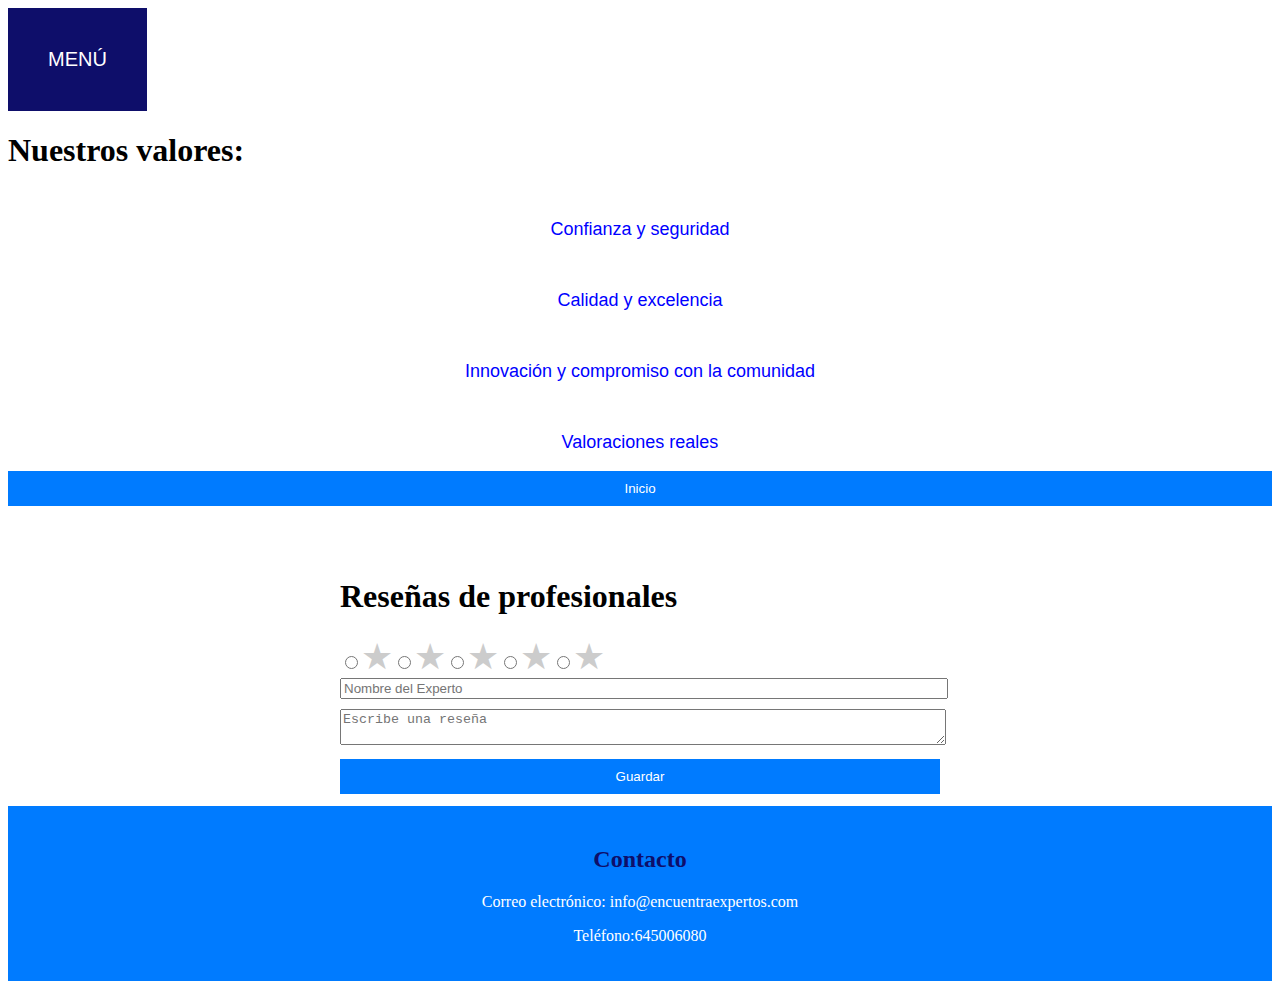
<file: blog.html>
<!DOCTYPE HTML>
<html lang="es">

 <head>
  <meta charset="utf-8">
  <title>EncuentraExpertos.com</title>
  <link rel="stylesheet" type="text/css" href="estilo.css">
  
  </head>

 <body>
   
    <header>
        <div class="menu-container">
         <button class="dropdown-btn">MENÚ</button>
         <div class="dropdown-content">
           <a href="EncuentraExpertos.html">Inicio</a>
           <a href="blog.html">Blog</a>
           <a href="contacto.html">Contacto</a>
           <a href="nosotros.html">Sobre nosotros</a>
         </div>
       </div>

       <script>
           document.addEventListener("DOMContentLoaded", function() {
             var dropdownBtn = document.querySelector('.dropdown-btn');
             dropdownBtn.addEventListener('click', function() {
               this.nextElementSibling.classList.toggle('show');
             });
           });
           </script>
          
   </header>

    <h1>Nuestros valores:</h1>
    <p class="valores">Confianza y seguridad</p>
    <p class="valores">Calidad y excelencia</p>
    <p class="valores">Innovación y compromiso con la comunidad</p>
    <p class="valores">Valoraciones reales</p>


    <form onsubmit="volverinicio(); return false;">
      <button type="submit">Inicio</button>
      </form> 
    </section>


<div class="contenedor">
    <h1>Reseñas de profesionales</h1>
    <div class="star-rating">
        <input type="radio" id="5-stars" name="rating" value="5" />
        <label for="5-stars" class="star">&#9733;</label>
        <input type="radio" id="4-stars" name="rating" value="4" />
        <label for="4-stars" class="star">&#9733;</label>
        <input type="radio" id="3-stars" name="rating" value="3" />
        <label for="3-stars" class="star">&#9733;</label>
        <input type="radio" id="2-stars" name="rating" value="2" />
        <label for="2-stars" class="star">&#9733;</label>
        <input type="radio" id="1-star" name="rating" value="1" />
        <label for="1-star" class="star">&#9733;</label>
      </div>
  
    <div id="expertForm">
      <input type="text" id="nombre" placeholder="Nombre del Experto">
      <textarea id="reseña" placeholder="Escribe una reseña"></textarea>
      <button onclick="guardarExperto()">Guardar</button>
  </div>
  <div id="expertosGuardados">
  </div>
  </div>


  <footer id="contacto">
    <h2>Contacto</h2>
    <p>Correo electrónico: info@encuentraexpertos.com</p>
    <p>Teléfono:645006080</p>
  </footer>
  
  <script src="app.js"></script>

 </body>

</html>
</file>
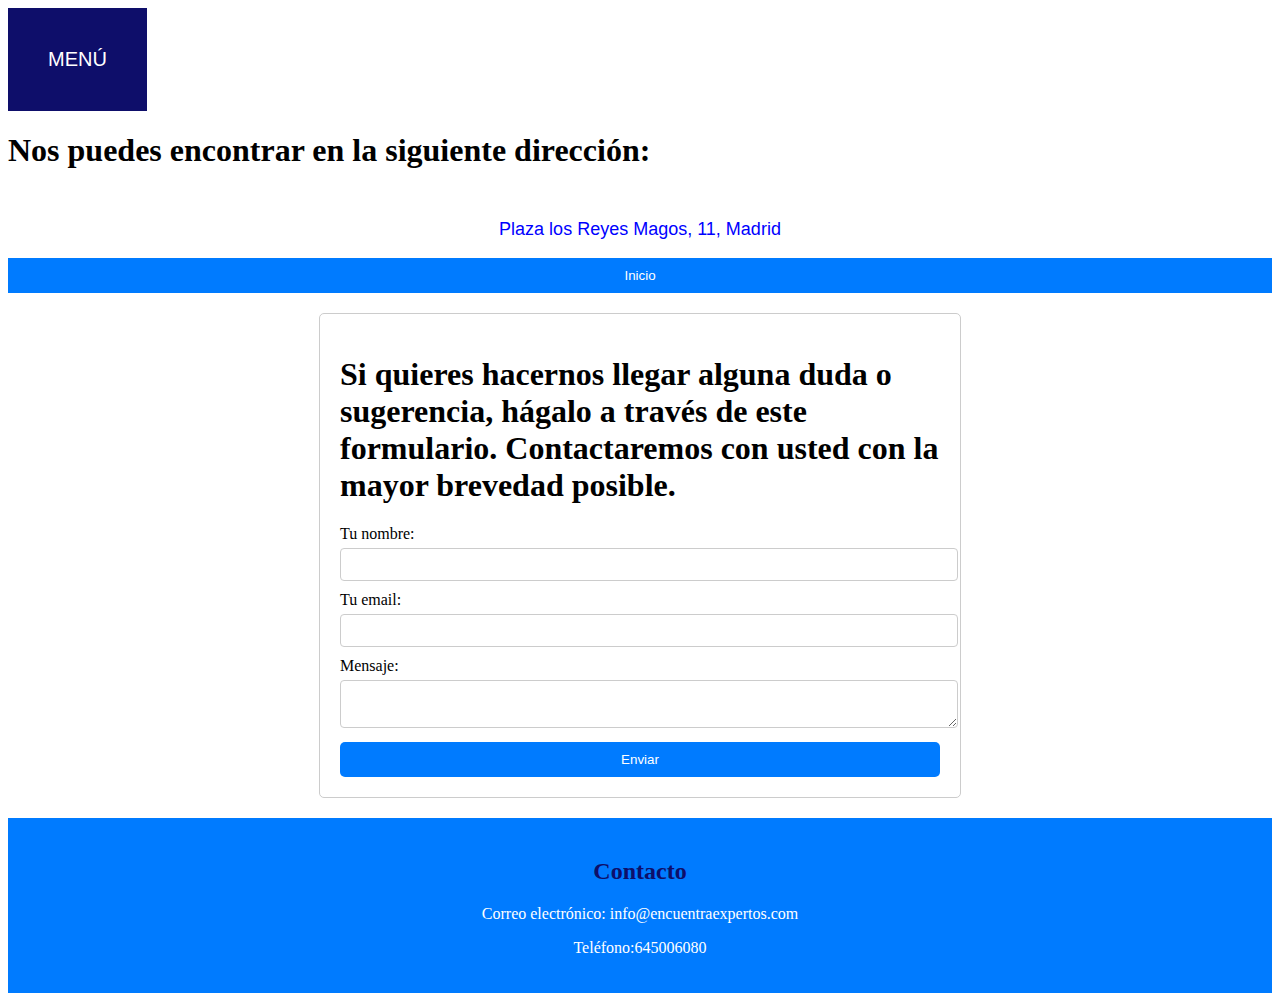
<file: contacto.html>
<!DOCTYPE HTML>
<html lang="es">

 <head>
  <meta charset="utf-8">
  <title>EncuentraExpertos.com</title>
  <link rel="stylesheet" type="text/css" href="estilo.css">

  </head>

 <body>

    <header>
         <div class="menu-container">
          <button class="dropdown-btn">MENÚ</button>
          <div class="dropdown-content">
            <a href="EncuentraExpertos.html">Inicio</a>
            <a href="blog.html">Blog</a>
            <a href="contacto.html">Contacto</a>
            <a href="nosotros.html">Sobre nosotros</a>
          </div>
        </div>

        <script>
            document.addEventListener("DOMContentLoaded", function() {
              var dropdownBtn = document.querySelector('.dropdown-btn');
              dropdownBtn.addEventListener('click', function() {
                this.nextElementSibling.classList.toggle('show');
              });
            });
            </script>
            
    </header>

    <h1>Nos puedes encontrar en la siguiente dirección:</h1>
    <p class="valores">Plaza los Reyes Magos, 11, Madrid</p>

    <form onsubmit="volverinicio(); return false;">
      <button type="submit">Inicio</button>
      </form> 
    </section>

    <div class="formulario-quejas">
      <h1>Si quieres hacernos llegar alguna duda o sugerencia, hágalo a través de este formulario. Contactaremos con usted con la mayor brevedad posible.</h1>
      <form id="formQuejas">
          <label for="nombre">Tu nombre:</label>
          <input type="text" id="nombre" name="nombre" required>
          
          <label for="email">Tu email:</label>
          <input type="email" id="email" name="email" required>
          
          <label for="mensaje">Mensaje:</label>
          <textarea id="mensaje" name="mensaje" required></textarea>
          
          <button type="submit">Enviar</button>
      </form>
  </div>



    <footer id="contacto">
      <h2>Contacto</h2>
      <p>Correo electrónico: info@encuentraexpertos.com</p>
      <p>Teléfono:645006080</p>
    </footer>
    
    <script src="app.js"></script>
 </body>

</html>
</file>
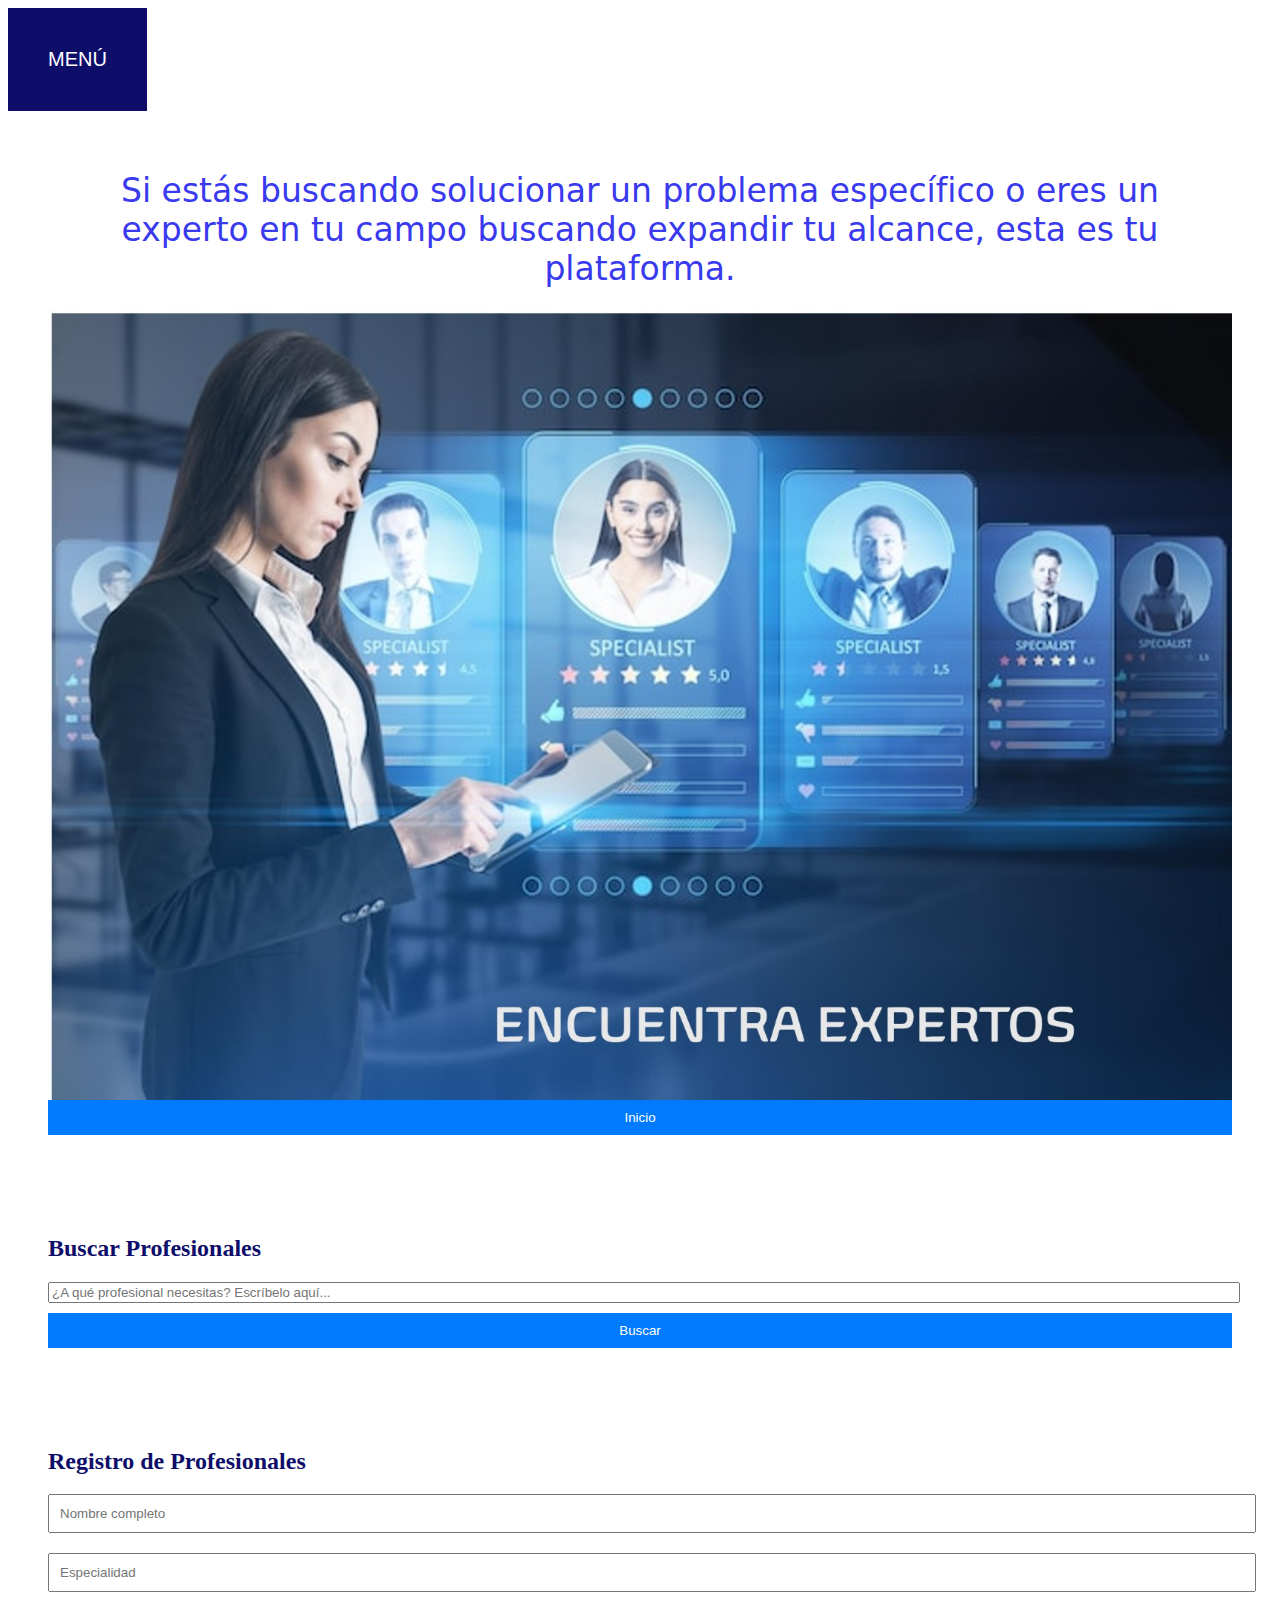
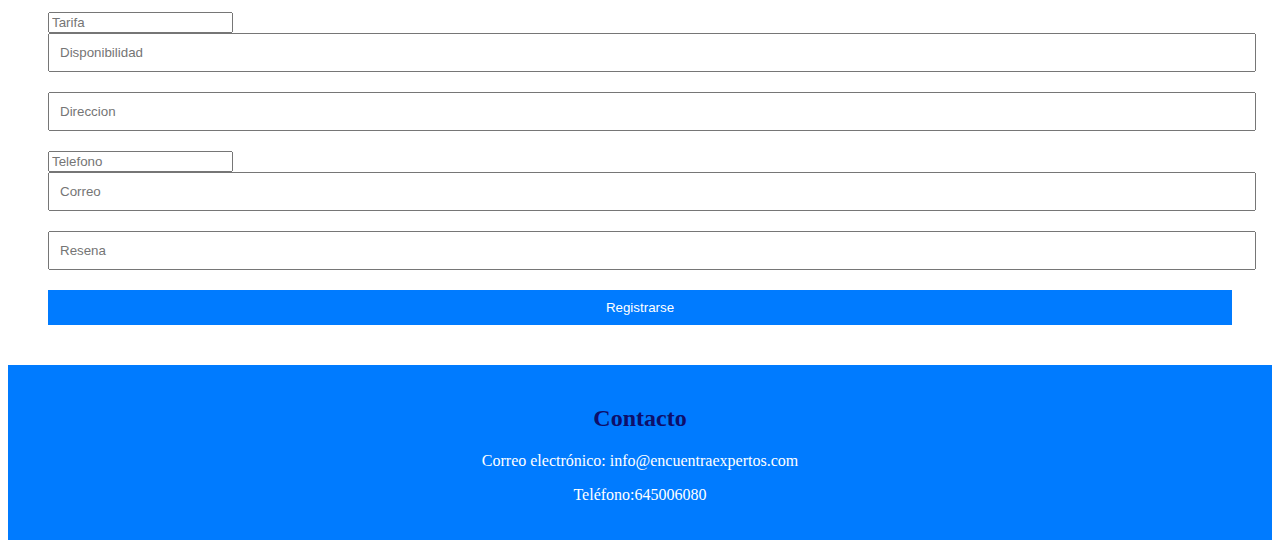
<file: EncuentraExpertos.html>
<!DOCTYPE HTML>
<html lang="es">

 <head>
  <meta charset="utf-8">
  <title>EncuentraExpertos.com</title>
  <link rel="stylesheet" type="text/css" href="estilo.css">
  <meta name="viewport" content="width=device-width, initial-scale=1.0">
 </head>

 <body>


  <!--Header-->

  <header>
    <div class="menu-container">
     <button class="dropdown-btn">MENÚ</button>
     <div class="dropdown-content">
       <a href="EncuentraExpertos.html">Inicio</a>
       <a href="blog.html">Blog</a>
       <a href="contacto.html">Contacto</a>
       <a href="nosotros.html">Sobre nosotros</a>
     </div>
   </div>

   <script>
    document.addEventListener("DOMContentLoaded", function() {
      var dropdownBtn = document.querySelector('.dropdown-btn');
      dropdownBtn.addEventListener('click', function() {
        this.nextElementSibling.classList.toggle('show');
      });
    });
    </script>

</header>

<section>

    <!--Cuerpo-->
    
        <h1 class="bienvenidos">Si estás buscando solucionar un problema específico o eres un experto en tu campo buscando expandir tu alcance, esta es tu plataforma.</h1>
       
        <img class="Imagen1" src="Imagen1.jpg" alt="Imagen expertos">
    
      
  <form onsubmit="volverinicio(); return false;">
  <button type="submit">Inicio</button>
  </form> 
</section>
 

  <section id="buscar">
    <h2>Buscar Profesionales</h2>
  <input type="text" id="searchInput" placeholder="¿A qué profesional necesitas? Escríbelo aquí...">
  <button onclick="buscarExperto()">Buscar</button>
  <div id="resultado"></div>
  <div id="listaExpertos"></div>
  </section>


<section id="registro">
  <h2>Registro de Profesionales</h2>
  <form id="formRegistro" onsubmit="registrarProfesional(); return false;">
    <input type="text" id="nombre" placeholder="Nombre completo" required>
    <input type="text" id="especialidad" placeholder="Especialidad" required>
    <input type="number" id="tarifa" placeholder="Tarifa" required>
    <input type="text" id="disponibilidad" placeholder="Disponibilidad" required>
    <input type="text" id="direccion" placeholder="Direccion" required>
    <input type="number" id="telefono" placeholder="Telefono" required>
    <input type="email" id="correo" placeholder="Correo" required>
    <input type="text" id="resena" placeholder="Resena" required>
    <button onclick="registrarProfesional()">Registrarse</button>
 
</section>


 <!--Footer-->

<footer id="contacto">
  <h2>Contacto</h2>
  <p>Correo electrónico: info@encuentraexpertos.com</p>
  <p>Teléfono:645006080</p>
</footer>

<script src="app.js"></script>

 </body>
</html>
</file>
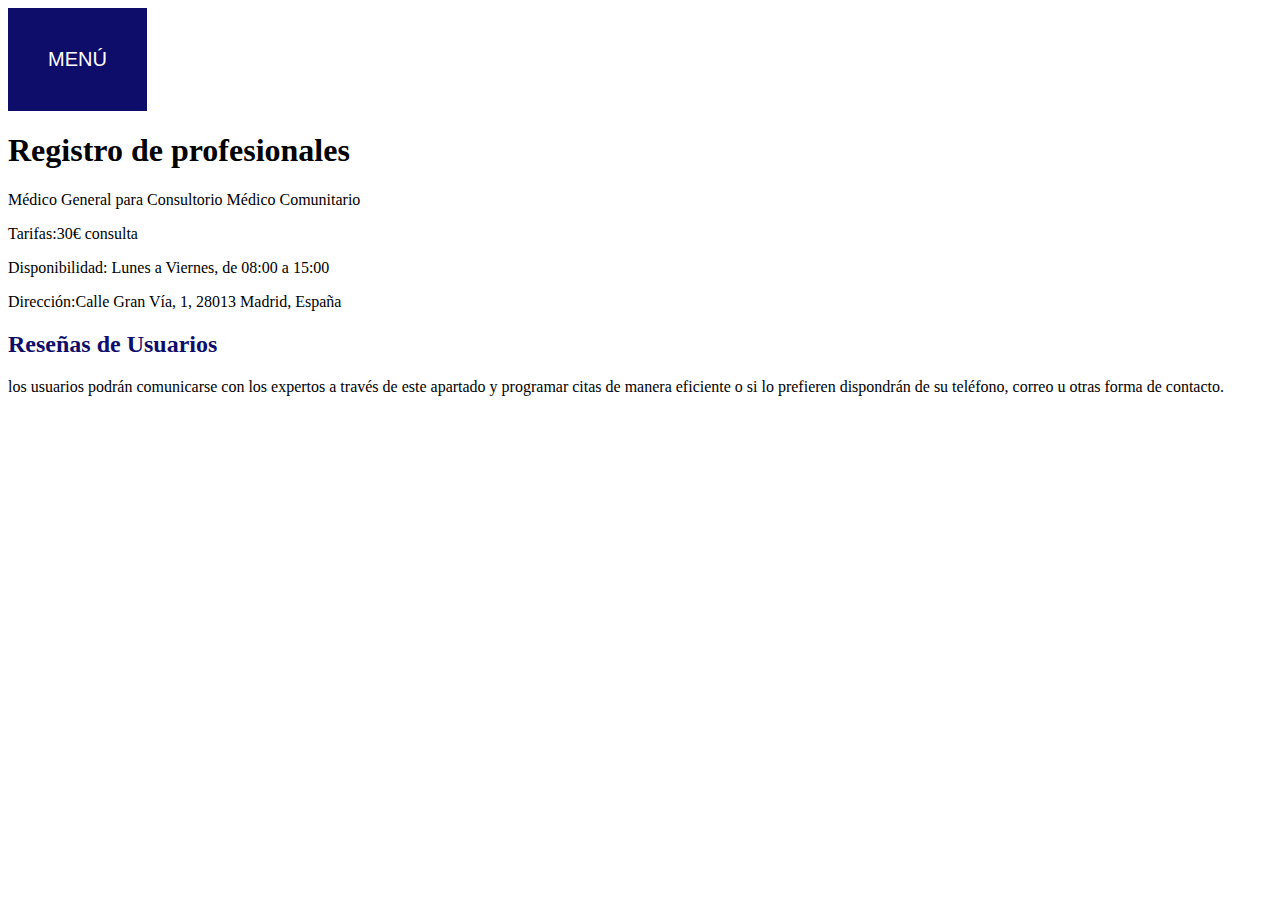
<file: perfil.html>
<!DOCTYPE HTML>
<html lang="es">

 <head>
  <meta charset="utf-8">
  <title>EncuentraExpertos.com</title>
  <link rel="stylesheet" type="text/css" href="estilo.css">
  </head>

 <body>
    <script src="app.js"></script>

    <header>
        <div class="menu-container">
         <button class="dropdown-btn">MENÚ</button>
         <div class="dropdown-content">
           <a href="EncuentraExpertos.html">Inicio</a>
           <a href="blog.html">Blog</a>
           <a href="contacto.html">Contacto</a>
           <a href="nosotros.html">Sobre nosotros</a>
         </div>
       </div>

       <script>
           document.addEventListener("DOMContentLoaded", function() {
             var dropdownBtn = document.querySelector('.dropdown-btn');
             dropdownBtn.addEventListener('click', function() {
               this.nextElementSibling.classList.toggle('show');
             });
           });
           </script>
    </header>

           <h1>Registro de profesionales</h1>
           <p>Médico General para Consultorio Médico Comunitario</p>
           <p>Tarifas:30€ consulta</p>
           <p>Disponibilidad: Lunes a Viernes, de 08:00 a 15:00</p>
           <p>Dirección:Calle Gran Vía, 1, 28013 Madrid, España</p>
           <h2>Reseñas de Usuarios</h2>
           <div id="reseñas"></div>

           los usuarios podrán comunicarse con los expertos a través de este apartado y programar citas de manera eficiente o si lo prefieren dispondrán de su teléfono, correo u otras forma de contacto.
    
 </body>

</html>
</file>
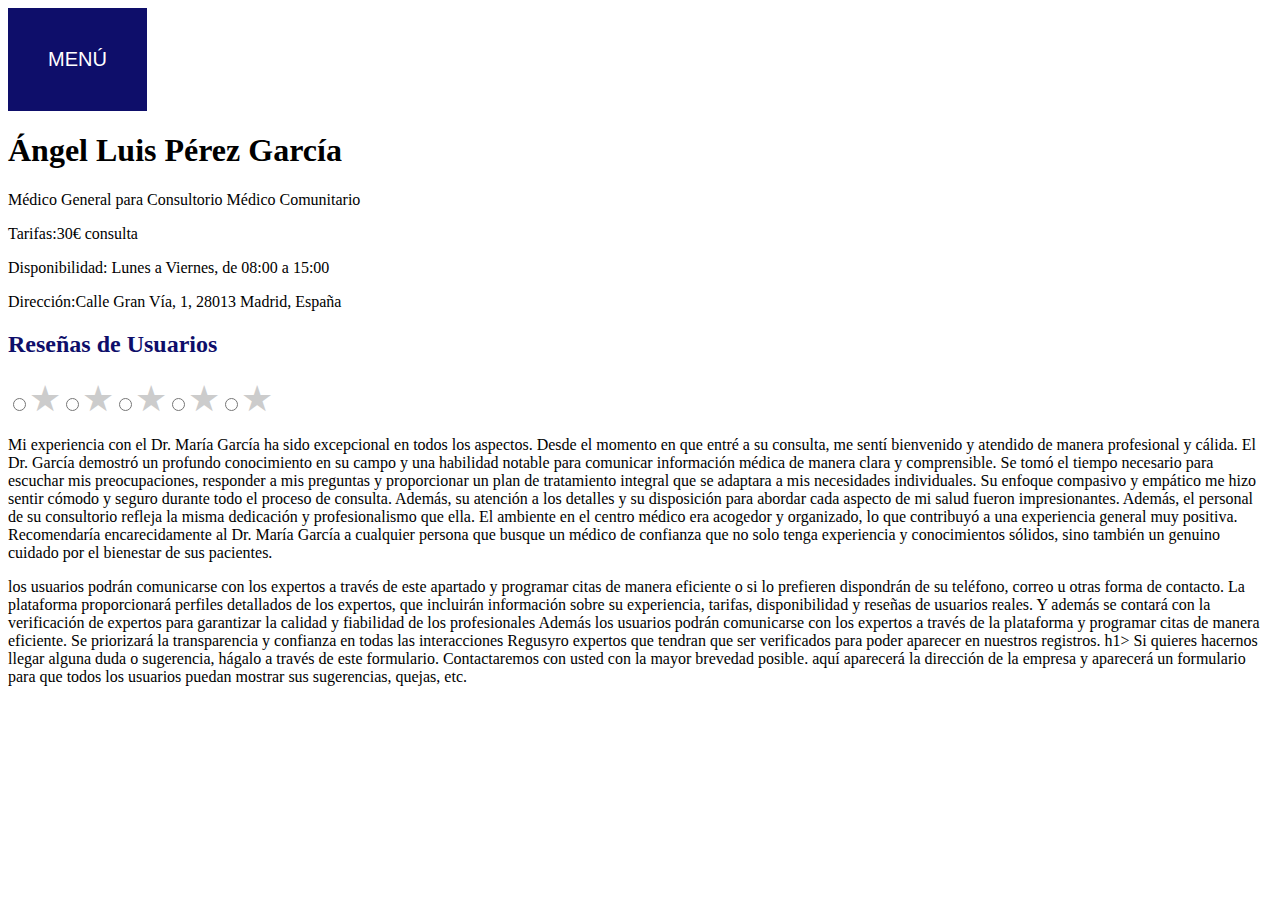
<file: profesionales.html>
<!DOCTYPE HTML>
<html lang="es">

 <head>
  <meta charset="utf-8">
  <title>EncuentraExpertos.com</title>
  <link rel="stylesheet" type="text/css" href="estilo.css">
  </head>

 <body>
    <script src="app.js"></script>

    <header>
        <div class="menu-container">
         <button class="dropdown-btn">MENÚ</button>
         <div class="dropdown-content">
           <a href="EncuentraExpertos.html">Inicio</a>
           <a href="blog.html">Blog</a>
           <a href="contacto.html">Contacto</a>
           <a href="nosotros.html">Sobre nosotros</a>
         </div>
       </div>

       <script>
           document.addEventListener("DOMContentLoaded", function() {
             var dropdownBtn = document.querySelector('.dropdown-btn');
             dropdownBtn.addEventListener('click', function() {
               this.nextElementSibling.classList.toggle('show');
             });
           });
           </script>
    </header>

           <h1>Ángel Luis Pérez García</h1>
           <p>Médico General para Consultorio Médico Comunitario</p>
           <p>Tarifas:30€ consulta</p>
           <p>Disponibilidad: Lunes a Viernes, de 08:00 a 15:00</p>
           <p>Dirección:Calle Gran Vía, 1, 28013 Madrid, España</p>
           <h2>Reseñas de Usuarios</h2>
           <div id="reseñas"></div>
           <div class="star-rating">
            <input type="radio" id="5-stars" name="rating" value="5" />
            <label for="5-stars" class="star">&#9733;</label>
            <input type="radio" id="4-stars" name="rating" value="4" />
            <label for="4-stars" class="star">&#9733;</label>
            <input type="radio" id="3-stars" name="rating" value="3" />
            <label for="3-stars" class="star">&#9733;</label>
            <input type="radio" id="2-stars" name="rating" value="2" />
            <label for="2-stars" class="star">&#9733;</label>
            <input type="radio" id="1-star" name="rating" value="1" />
            <label for="1-star" class="star">&#9733;</label>
          </div>
          <p>Mi experiencia con el Dr. María García ha sido excepcional en todos los aspectos. Desde el momento en que entré a su consulta, me sentí bienvenido y atendido de manera profesional y cálida.

            El Dr. García demostró un profundo conocimiento en su campo y una habilidad notable para comunicar información médica de manera clara y comprensible. Se tomó el tiempo necesario para escuchar mis preocupaciones, responder a mis preguntas y proporcionar un plan de tratamiento integral que se adaptara a mis necesidades individuales.
            
            Su enfoque compasivo y empático me hizo sentir cómodo y seguro durante todo el proceso de consulta. Además, su atención a los detalles y su disposición para abordar cada aspecto de mi salud fueron impresionantes.
            
            Además, el personal de su consultorio refleja la misma dedicación y profesionalismo que ella. El ambiente en el centro médico era acogedor y organizado, lo que contribuyó a una experiencia general muy positiva.
            
            Recomendaría encarecidamente al Dr. María García a cualquier persona que busque un médico de confianza que no solo tenga experiencia y conocimientos sólidos, sino también un genuino cuidado por el bienestar de sus pacientes.</p>

           los usuarios podrán comunicarse con los expertos a través de este apartado y programar citas de manera eficiente o si lo prefieren dispondrán de su teléfono, correo u otras forma de contacto.
           La plataforma proporcionará perfiles detallados de los expertos, que incluirán información sobre su experiencia, tarifas, disponibilidad y reseñas de usuarios reales. Y además se contará con la verificación de expertos para garantizar la calidad y fiabilidad de los profesionales

           Además los usuarios podrán comunicarse con los expertos a través de la plataforma y programar citas de manera eficiente. Se priorizará la transparencia y confianza en todas las interacciones
           
           Regusyro expertos que tendran que ser verificados para poder aparecer en nuestros registros. 
    
          h1> Si quieres hacernos llegar alguna duda o sugerencia, hágalo a través de este formulario. Contactaremos con usted con la mayor brevedad posible.</h1>
   

   

           aquí aparecerá la dirección de la empresa y aparecerá un formulario para que todos los usuarios puedan mostrar sus sugerencias, quejas, etc. 
 </body>

</html>
</file>
<file: estilo.css>
@media only screen and (max-width: 600px) {
  
}

@media only screen and (min-width: 601px) and (max-width: 1024px) {
  
}


body html {
  background-color: #0056b3;
  margin: 0;
  padding: 0;
  font-family: Arial, sans-serif;
  background-color:white;
}


.menu-container {
 position: relative;
  display: inline-block;
}
.dropdown-btn {
  background-color: #0e0e6a; 
  color: white; 
  padding: 40px 40px; 
  border: none; 
  cursor: pointer;
  font-size: 20px;
}

.dropdown-content {
  display: none; 
  position: absolute;
  background-color: #053292; 
  min-width: 160px; 
}

.dropdown-content a {
  color: whitesmoke; 
  padding: 12px 16px; 
  text-decoration: none;
  display: block;
}

.dropdown-content a:hover {
  background-color: #40c2e6; 
}

.show {
  display: block;
}

h2 {
  display: block;
  font-size: 1.5em;
  margin-block-start: 0.83em;
  margin-block-end: 0.83em;
  margin-inline-start: 0px;
  margin-inline-end: 0px;
  font-weight: bold;
  color:#0e0e6a;
}


.bienvenidos{
    text-align: center;
    font-family: -apple-system, system-ui, BlinkMacSystemFont, 'Segoe UI', Roboto, 'Helvetica Neue', 'Fira Sans', Ubuntu, Oxygen, 'Oxygen Sans', Cantarell, 'Droid Sans', 'Apple Color Emoji', 'Segoe UI Emoji', 'Segoe UI Emoji', 'Segoe UI Symbol', 'Lucida Grande', Helvetica, Arial, sans-serif;
    font-size: 33px;
    color:rgb(57, 57, 237);
    margin: 0;
    display: inline-block;
    font-weight: 200;
    padding: 20px;
}

 .Imagen1{
  vertical-align: middle;
  display: inline-block;
  height: auto;
    max-width: 100%;
    border: none;
    border-radius: 0;
    box-shadow: none;
 }

.valores{
  text-align: center;
  font-family:Arial, sans-serif; 
  font-size: 18px;
  color:#0000FF;
  margin-top:50px;
}

input[type="text"],
textarea {
  width: 100%;
  margin-bottom: 10px;
}

button {
  display: block;
  width: 100%;
  padding: 10px;
  background-color: #007bff;
  color: #fff;
  border: none;
  cursor: pointer;
}

button:hover {
  background-color: #0056b3;
}

nav ul {
  list-style-type: none;
}

nav ul li {
  display: inline;
  margin-right: 20px;
}
nav ul li a {
  color: #fff;
  text-decoration: none;
}

section {
  padding: 40px;
}

#buscar form input[type="text"],
#registro form input[type="text"],
#registro form input[type="email"],
#regiatro form input[type="number"] {
  width: 100%;
  padding: 10px;
  margin-bottom: 20px;
}
#buscar form button,
#registro form button {
  padding: 10px 20px;
  background-color:#007bff;
  color: #fff;
  border: none;
}

#buscar form button:hover,
#registro form button:hover {
  background-color:#007bff;
}

.resultados {
  margin-top: 20px;
}
 

 


.star-rating {
  direction:ltr; 
  font-size: 0;
}



.star-rating label {
  display: inline-block;
  font-size: 36px; 
  color: #ccc; 
  cursor: pointer;
}

.star-rating label:hover,
.star-rating label:hover ~ label,
.star-rating input[type="radio"]:checked ~ label {
  color: gold; 
}

.contenedor {

  width: 300%;
  height: 200px;
  max-width: 600px;
  margin-top: 150px;
  margin:auto;
  padding-bottom: 50px;
  padding-top: 50px;
}

/*Página 3 Contacto*/
.formulario-quejas {
  max-width: 600px;
  margin: 20px auto;
  padding: 20px;
  border: 1px solid #ccc;
  border-radius: 5px;
}

.formulario-quejas label {
  display: block;
  margin-bottom: 5px;
}

.formulario-quejas input,
.formulario-quejas textarea {
  width: 100%;
  padding: 8px;
  margin-bottom: 10px;
  border-radius: 4px;
  border: 1px solid #ccc;
}

.formulario-quejas button {
  padding: 10px 20px;
  color: white;
  background-color: #007BFF;
  border: none;
  border-radius: 5px;
  cursor: pointer;
}

/*Footer*/

footer {
  background-color:#007bff;
  color: #fff;
  padding: 20px;
  text-align:center;
}
</file>
